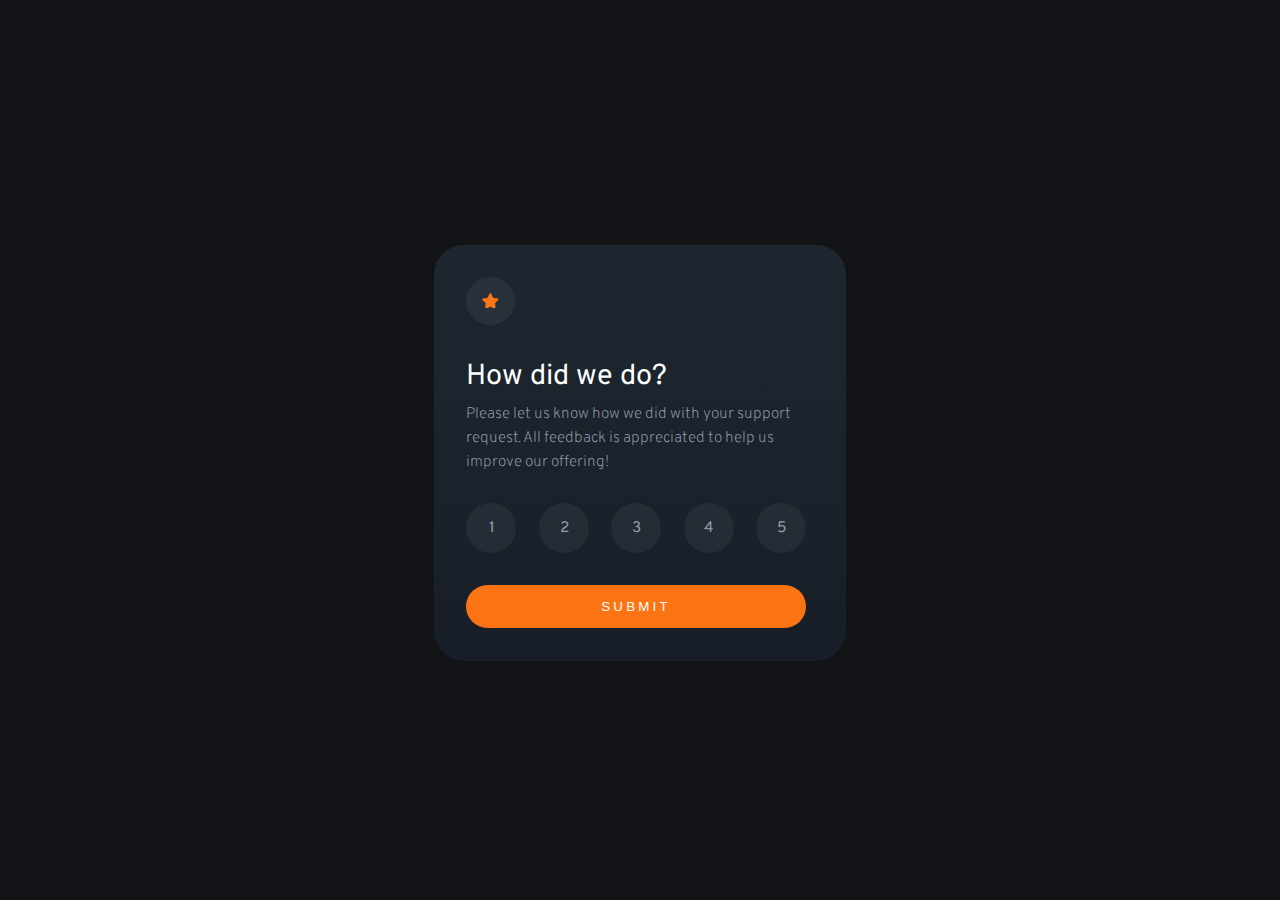
<file: index.html>
<!DOCTYPE html>
<html lang="en">

<head>
  <meta charset="UTF-8">
  <meta http-equiv="X-UA-Compatible" content="IE=edge">
  <meta name="viewport" content="width=device-width, initial-scale=1.0">
  <link rel="shortcut icon" href="images/favicon-32x32.png" type="image/x-icon">
  <link rel="preconnect" href="https://fonts.googleapis.com">
  <link rel="preconnect" href="https://fonts.gstatic.com" crossorigin>
  <link href="https://fonts.googleapis.com/css2?family=Overpass:wght@200;300;400;700&display=swap" rel="stylesheet">
  <link rel="stylesheet" href="style.css">
  <script src="main.js" defer></script>
  <title>Interactive Rating Component</title>
</head>

<body>
  <!-- CONTENEDOR PRINCIPAL -->
  <main class="contenedor">
    <!-- CARD -->
    <article class="card">
      <!-- CARD HEADER -->
      <img class="estrella" src="images/icon-star.svg" alt="estrella">
      <h1 class="titulo">How did we do?</h1>
      <p class="parrafo">
        Please let us know how we did with your support request. All feedback is appreciated
        to help us improve our offering!
      </p>
      <!-- CARD ZONA PUNTAJE -->
      <form id="formulario" action="#" class="puntaje">
        <label for="1">
          <input id="1" type="text" name="one" class="lista" value="1" readonly>
        </label>
        <label for="2">
          <input id="2" type="text" name="two" class="lista" value="2" readonly>
        </label>
        <label for="3">
          <input id="3" type="text" name="three" class="lista" value="3" readonly>
        </label>
        <label for="4">
          <input id="4" type="text" name="four" class="lista" value="4" readonly>
        </label>
        <label for="5">
          <input id="5" type="text" name="five" class="lista" value="5" readonly>
        </label>
        <button id="submit_btn" class="btn_submit" type="submit">SUBMIT</button>
      </form>
    </article>
  </main>
</body>

</html>
</file>
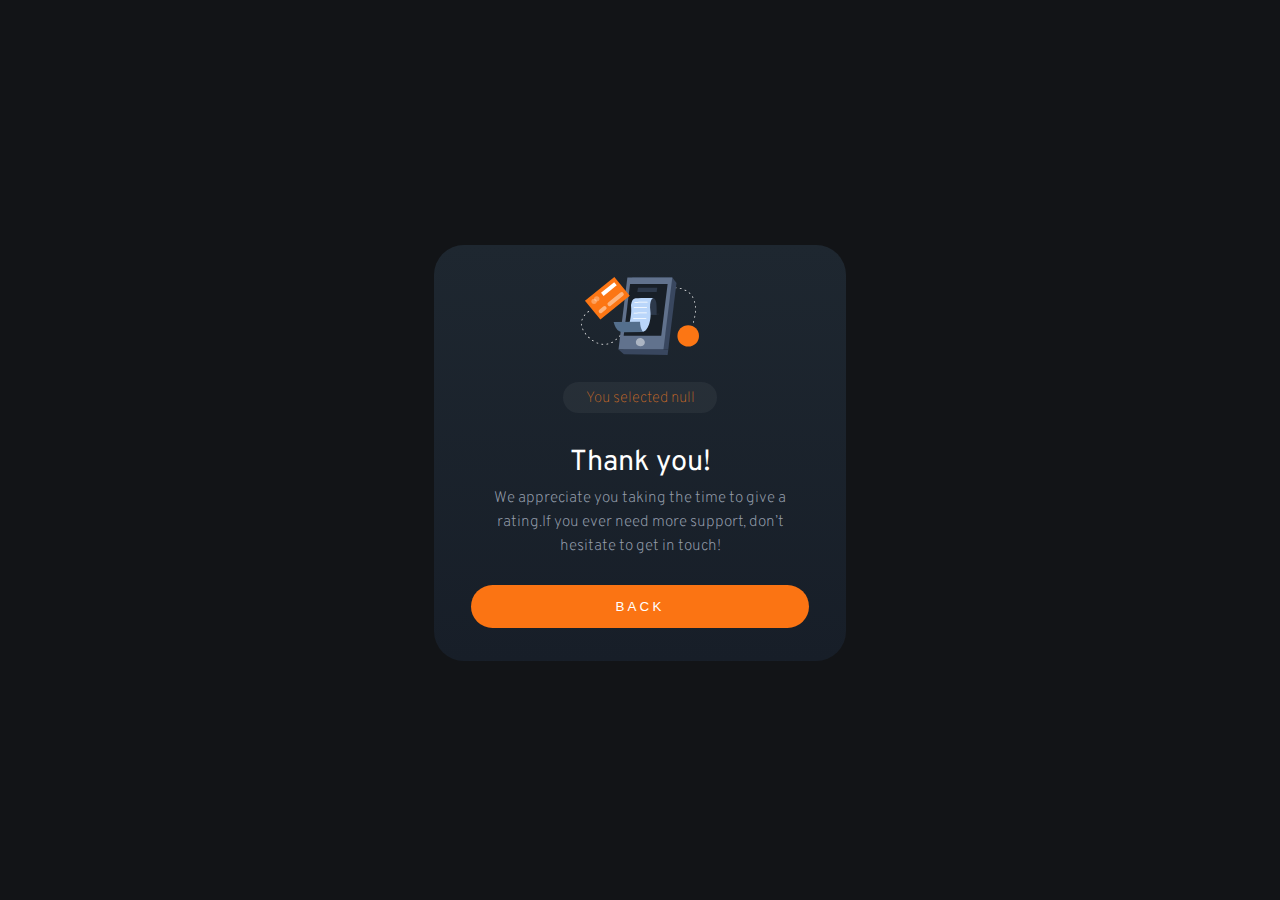
<file: thank_you.html>
<!DOCTYPE html>
<html lang="en">

<head>
    <meta charset="UTF-8">
    <meta http-equiv="X-UA-Compatible" content="IE=edge">
    <meta name="viewport" content="width=device-width, initial-scale=1.0">
    <link rel="shortcut icon" href="images/favicon-32x32.png" type="image/x-icon">
    <link rel="preconnect" href="https://fonts.googleapis.com">
    <link rel="preconnect" href="https://fonts.gstatic.com" crossorigin>
    <link href="https://fonts.googleapis.com/css2?family=Overpass:wght@400;700&display=swap" rel="stylesheet">
    <link rel="stylesheet" href="style.css">
    <script src="thank_you.js" defer></script>
    <title>Thank You</title>
</head>

<body>
    <!-- CONTENEDOR PRINCIPAL -->
    <main class="contenedor">
        <!-- CARD -->
        <article class="card card_thank">
            <img class="img_thank" src="images/illustration-thank-you.svg" alt="thank_you">
            <span id="span" class="span"></span>
            <h1 class="titulo titulo_thank">Thank you!</h1>
            <p class="parrafo parrafo_thank">
                We appreciate you taking the time to give a rating.If you ever need more support,
                don’t hesitate to get in touch!
            </p>
            <button id="btn_regresar" class="btn_submit btn_regresar">BACK</button>
        </article>
    </main>
</body>

</html>
</file>
<file: style.css>
/* ESTILOS GENERALES */
* {
    margin: 0;
    padding: 0;
    box-sizing: border-box;
}

html,
body {
    width: 100%;
    height: 100%;
}

body {
    min-height: 600px;
    display: flex;
    justify-content: center;
    align-items: center;
    font-family: 'Overpass', sans-serif;
    background-color: hsl(216, 12%, 8%);
    color: hsl(0, 0%, 100%);
}

/* ESTILOS CONTENEDOR PRINCIPAL */
.contenedor {
    width: 1440px;
    height: fit-content;
    display: flex;
    justify-content: center;
    align-items: center;
    flex-direction: column;
    transition: all .4s ease-in-out;
}

/* ESTILOS CARD */
.card {
    width: 412px;
    height: 416px;
    margin-top: 5px;
    padding: 2rem;
    display: flex;
    flex-direction: column;
    align-items: flex-start;
    justify-content: space-between;
    border-radius: 30px;
    background: linear-gradient(0deg, rgba(23, 30, 40, 1) 0%, rgb(30, 39, 48) 100%);
}

.card_thank {
    padding: 2rem 2.3rem;
}

.estrella {
    padding: 1rem;
    border-radius: 50%;
    background-color: rgba(255, 255, 255, 0.05)
}

.img_thank {
    width: 35%;
    align-self: center;
}

.span {
    padding: .4rem 1.4rem .3rem 1.4rem;
    align-self: center;
    border-radius: 20px;
    background-color: rgba(255, 255, 255, 0.05);
    font-size: 0.938rem;
    font-weight: lighter;
    color: hsl(25, 70%, 50%);
    ;
    text-align: center;
}

.titulo {
    margin-top: 5px;
    font-size: 1.8rem;
    font-weight: 400;
}

.titulo_thank {
    align-self: center;
}

.parrafo {
    margin-top: -22px;
    font-size: .96rem;
    font-weight: 200;
    line-height: 24px;
    color: hsl(217, 12%, 63%);
}

.parrafo_thank {
    text-align: center;
    align-self: center;
}

.puntaje {
    width: 100%;
    padding-right: .5rem;
    display: flex;
    justify-content: space-between;
    align-items: center;
    align-self: center;
    flex-wrap: wrap;
}

/* ESTILOS ZONA PUNTAJE */
input {
    width: 50px;
    height: 50px;
    padding: .1rem 0 0 .1rem;
    margin-bottom: 2rem;
    text-align: center;
    list-style: none;
    font-family: 'Overpass', sans-serif;
    font-size: .96rem;
    border-radius: 50%;
    border: none;
    color: hsl(217, 12%, 63%);
    background-color: rgba(255, 255, 255, 0.05);
    cursor: pointer;
    outline: none;
    transition: all .2s ease-out;
}

input:hover {
    background-color: hsl(217, 12%, 63%);
    color: hsl(0, 0%, 100%);
}

input:active {
    background-color: hsl(25, 97%, 53%);
    color: hsl(0, 0%, 100%);
}

.puntaje_activo {
    background-color: hsl(217, 12%, 63%);
    color: hsl(0, 0%, 100%);
}

.puntaje_activo:hover {
    background-color: hsl(25, 97%, 53%);
}

.btn_submit {
    width: 100%;
    padding: .9rem 1rem;
    border-radius: 50px;
    border: none;
    background-color: hsl(25, 97%, 53%);
    color: hsl(0, 0%, 100%);
    letter-spacing: .2rem;
    cursor: pointer;
    margin-bottom: 0;
    transition: all .2s ease-out;
}

.btn_submit:hover {
    background-color: hsl(0, 0%, 100%);
    color: hsl(25, 97%, 53%);
}

.btn_submit:active {
    background-color: hsl(25, 97%, 53%);
    color: hsl(0, 0%, 100%);
}

.btn_regresar {
    align-self: center;
}

/* MEDIA QUERY */
@media screen and (max-width: 450px) {

    .contenedor {
        width: 100%;
        height: 100%;
    }

    .card {
        width: 90%;
        transition: all .3s;
        padding: 2rem 1.3rem;
    }

    .puntaje {
        padding-right: 0;        
    }

    input {
        padding: 0.2rem;
    }

}

@media screen and (max-width: 350px) {

    input {
        width: 44px;
        height: 44px;
    }
    
}
</file>
